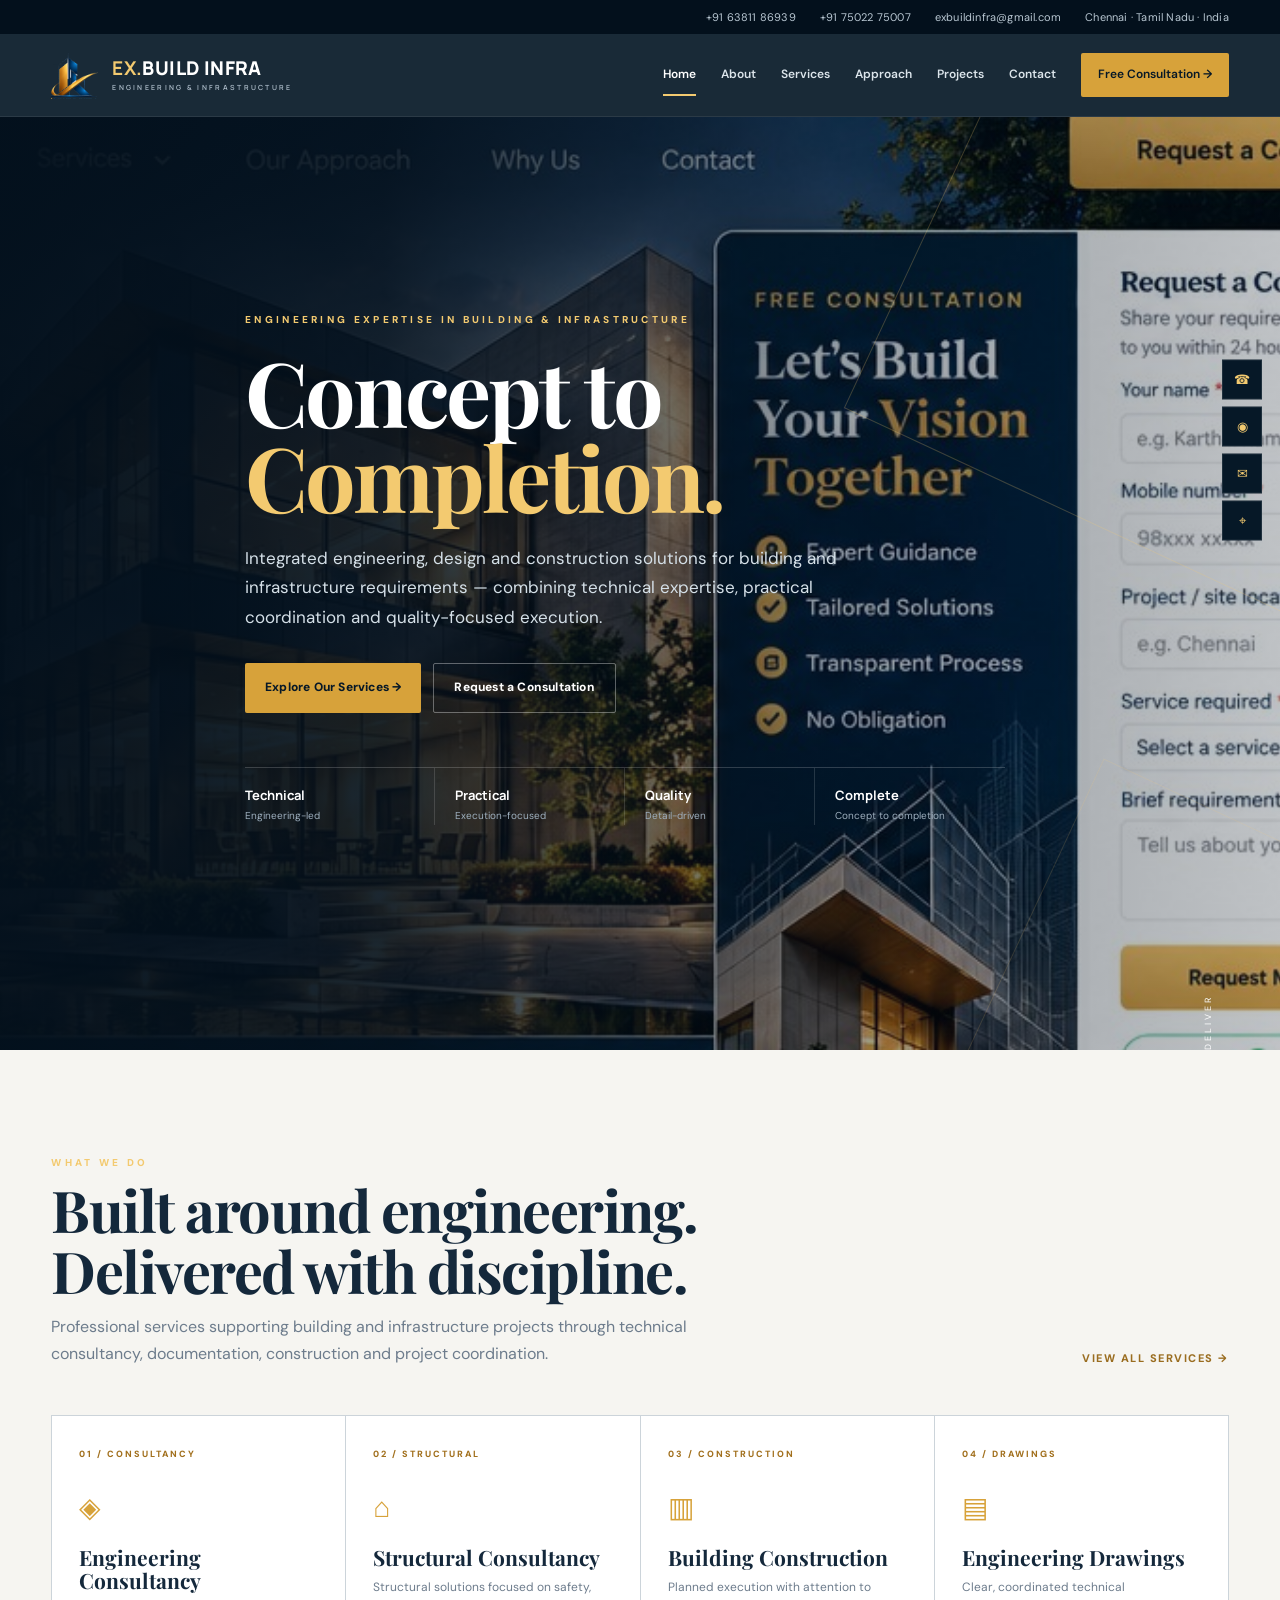
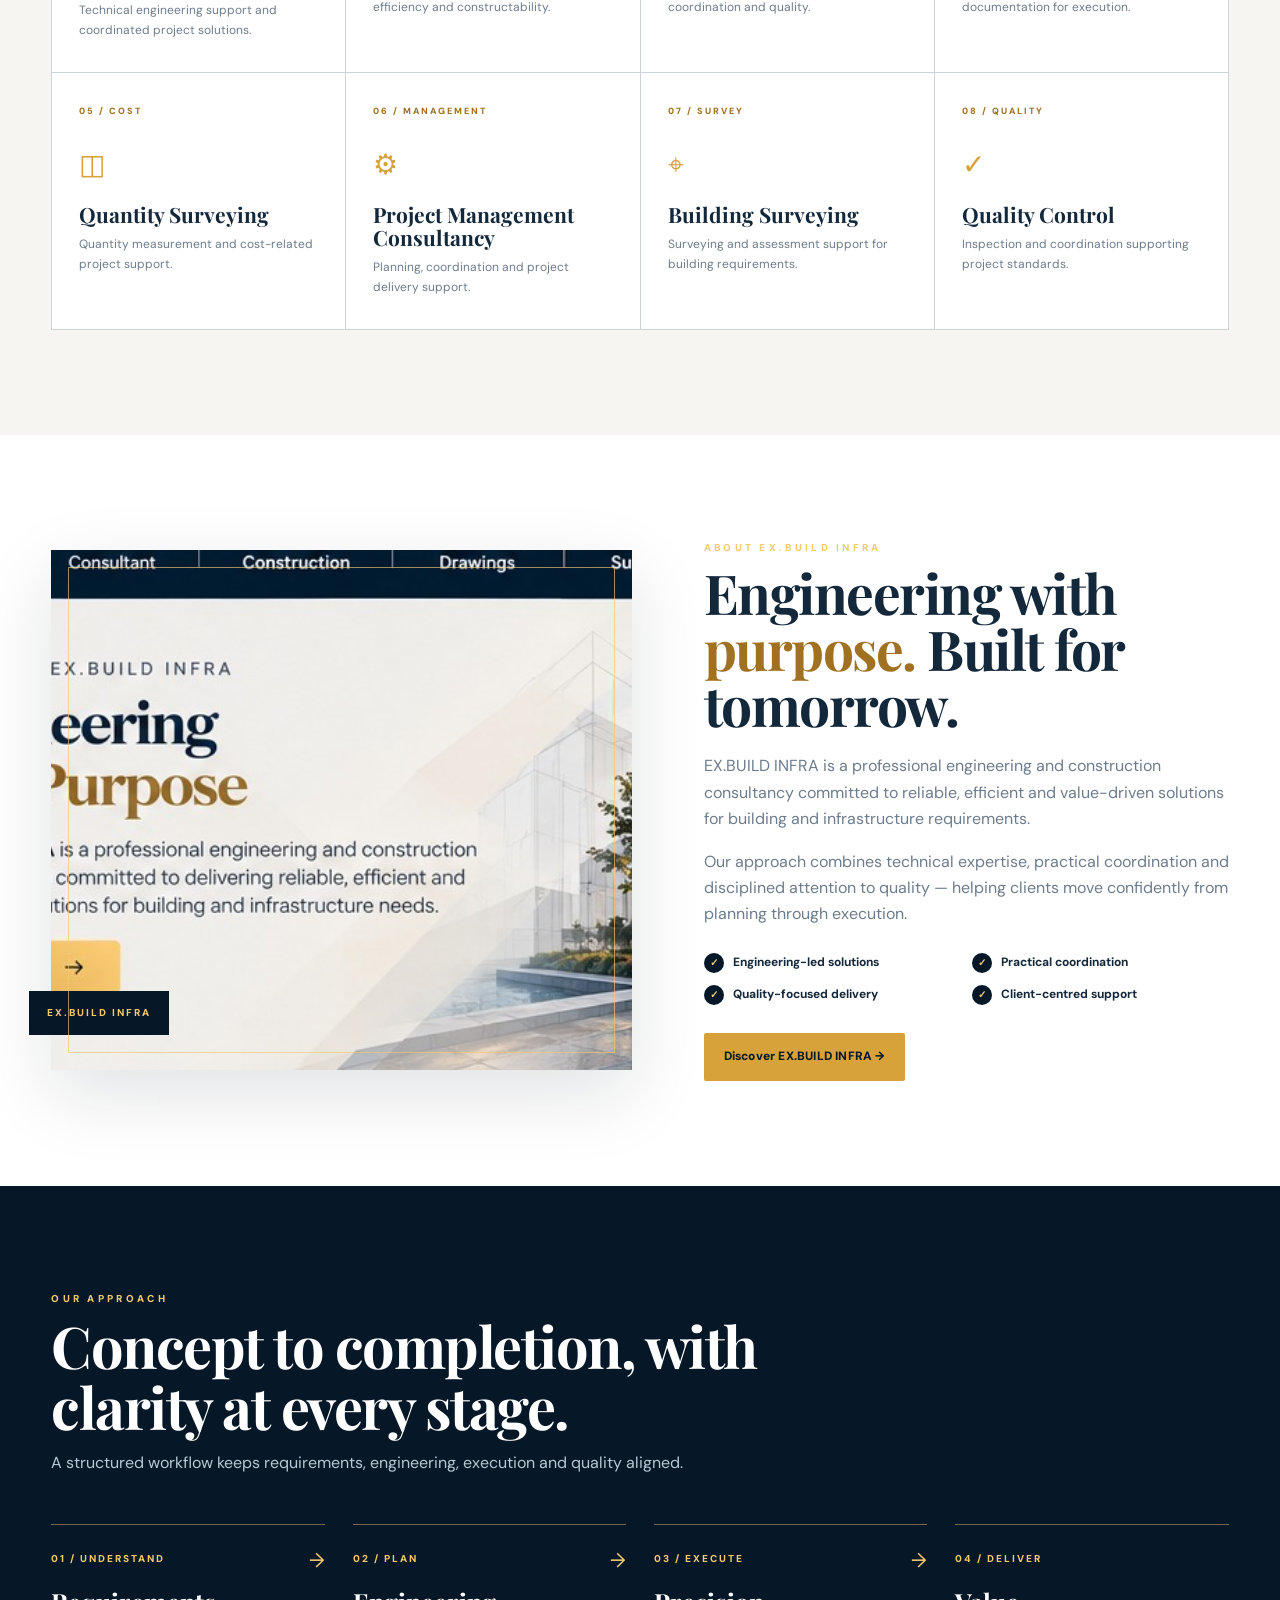
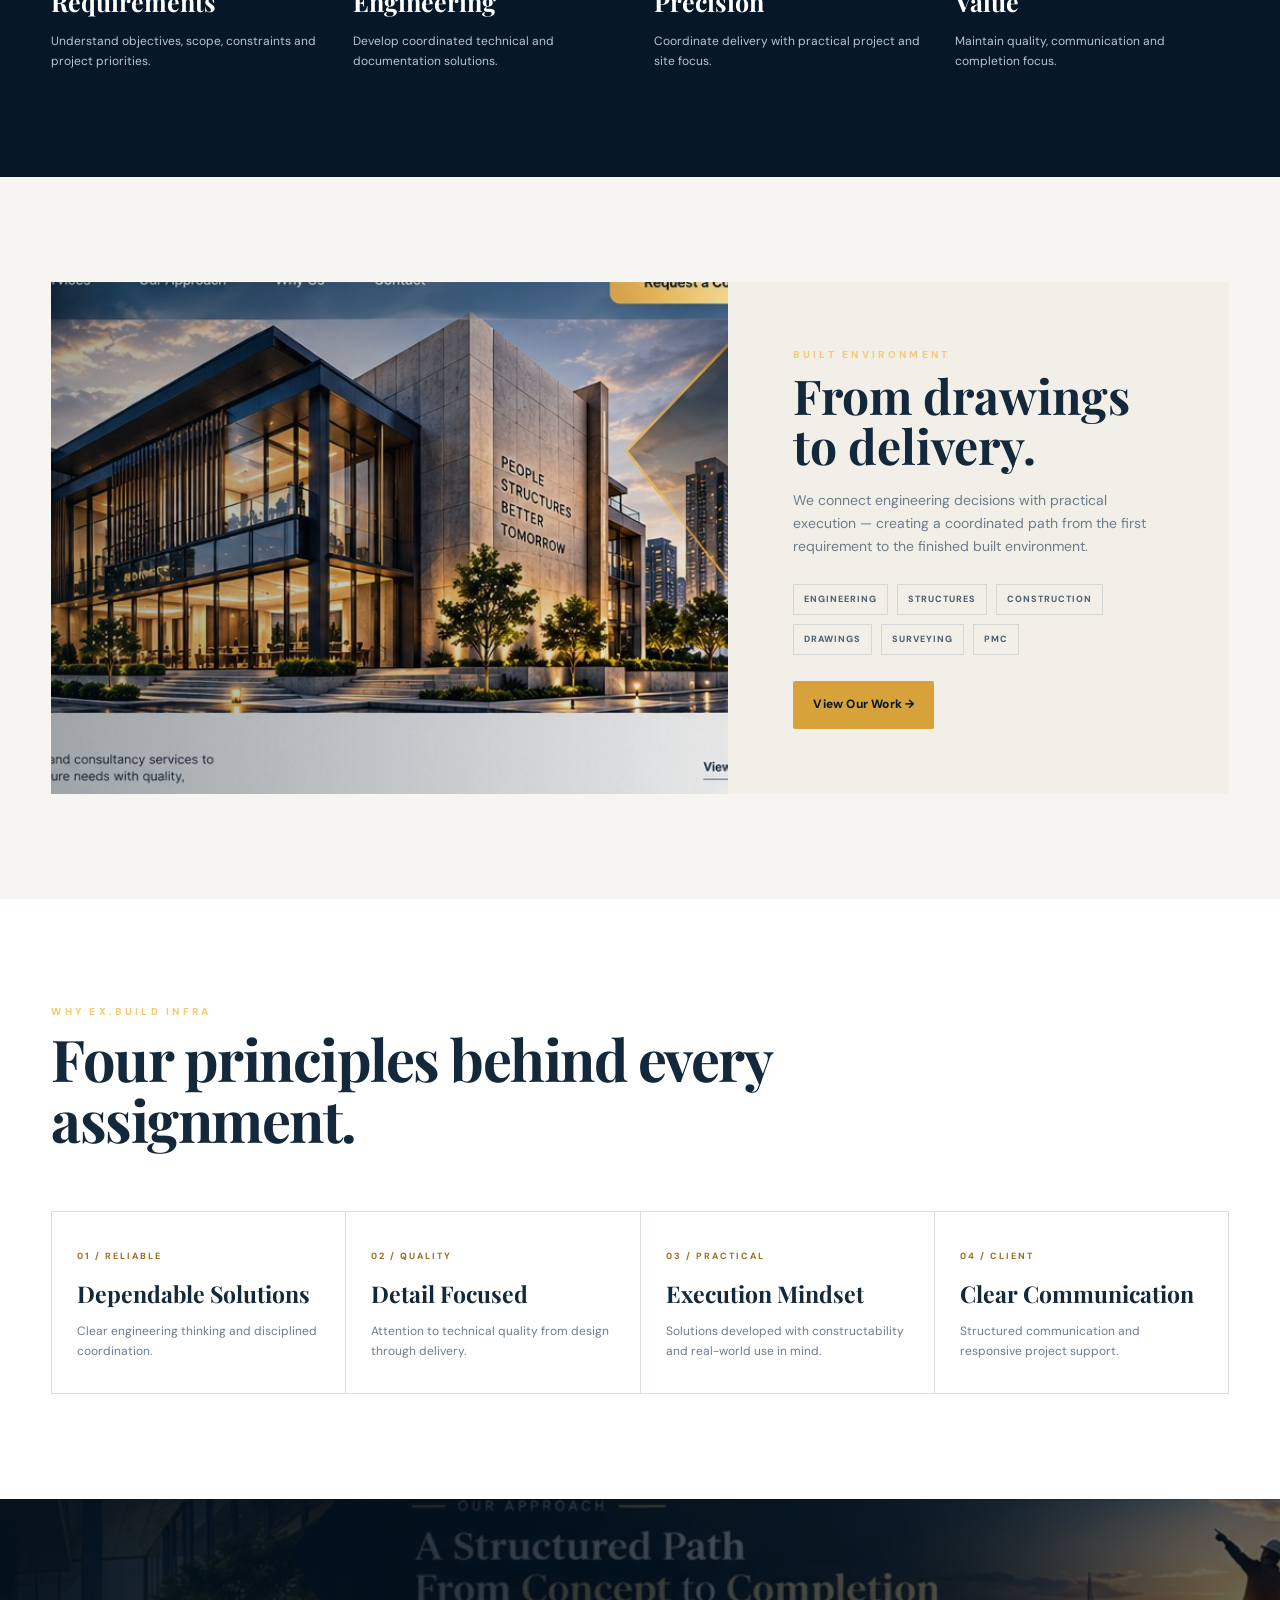
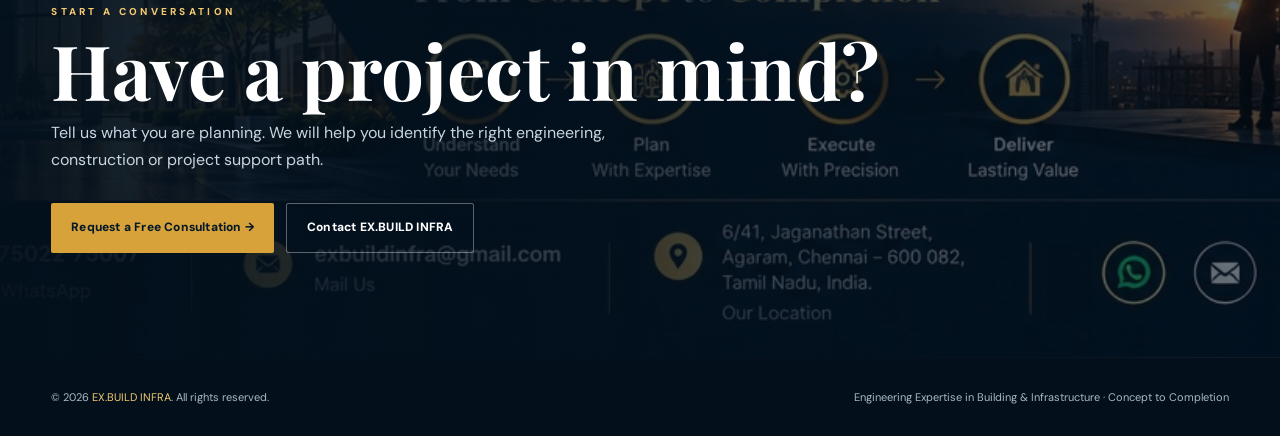
<file: index.html>
<!doctype html><html lang="en"><head><meta charset="utf-8"><meta name="viewport" content="width=device-width,initial-scale=1"><meta name="description" content="EX.BUILD INFRA — Engineering expertise in building & infrastructure. Concept to completion."><title>EX.BUILD INFRA | Concept to Completion</title><link rel="icon" href="assets/exbuild-logo-icon.png"><link rel="stylesheet" href="styles.css"></head><body>
<div class="topline"><div class="container inner"><a href="tel:+916381186939">+91 63811 86939</a><a href="tel:+917502275007">+91 75022 75007</a><a href="mailto:exbuildinfra@gmail.com">exbuildinfra@gmail.com</a><span>Chennai · Tamil Nadu · India</span></div></div>
<header><div class="container nav"><a class="brand" href="index.html"><img src="assets/exbuild-logo-icon.png" alt="EX.BUILD INFRA"><div class="brand-title"><b>EX.</b>BUILD INFRA<span class="brand-sub">ENGINEERING & INFRASTRUCTURE</span></div></a><button class="menu-btn" aria-label="Menu">☰</button><nav><a class="active" href="index.html">Home</a><a href="about.html">About</a><a href="services.html">Services</a><a href="approach.html">Approach</a><a href="gallery.html">Projects</a><a href="contact.html">Contact</a><a class="nav-cta" href="#estimate" onclick="openEstimate(event)">Free Consultation →</a></nav></div></header>
<main>
<section class="hero"><div class="container hero-content"><div class="eyebrow">Engineering Expertise in Building & Infrastructure</div><h1>Concept to <span>Completion.</span></h1><p>Integrated engineering, design and construction solutions for building and infrastructure requirements — combining technical expertise, practical coordination and quality-focused execution.</p><div class="actions"><a class="btn gold" href="services.html">Explore Our Services →</a><a class="btn line" href="#estimate" onclick="openEstimate(event)">Request a Consultation</a></div><div class="hero-metrics"><div class="metric"><b>Technical</b><span>Engineering-led</span></div><div class="metric"><b>Practical</b><span>Execution-focused</span></div><div class="metric"><b>Quality</b><span>Detail-driven</span></div><div class="metric"><b>Complete</b><span>Concept to completion</span></div></div></div><div class="hero-note">PLAN · DESIGN · BUILD · DELIVER</div></section>
<section class="paper"><div class="container"><div class="section-head"><div><div class="kicker">What We Do</div><h2>Built around engineering. Delivered with discipline.</h2><p>Professional services supporting building and infrastructure projects through technical consultancy, documentation, construction and project coordination.</p></div><a class="text-link" href="services.html">VIEW ALL SERVICES →</a></div><div class="service-grid">
<div class="service"><div class="service-no">01 / CONSULTANCY</div><div class="service-icon">◈</div><h3>Engineering Consultancy</h3><p>Technical engineering support and coordinated project solutions.</p></div><div class="service"><div class="service-no">02 / STRUCTURAL</div><div class="service-icon">⌂</div><h3>Structural Consultancy</h3><p>Structural solutions focused on safety, efficiency and constructability.</p></div><div class="service"><div class="service-no">03 / CONSTRUCTION</div><div class="service-icon">▥</div><h3>Building Construction</h3><p>Planned execution with attention to coordination and quality.</p></div><div class="service"><div class="service-no">04 / DRAWINGS</div><div class="service-icon">▤</div><h3>Engineering Drawings</h3><p>Clear, coordinated technical documentation for execution.</p></div><div class="service"><div class="service-no">05 / COST</div><div class="service-icon">◫</div><h3>Quantity Surveying</h3><p>Quantity measurement and cost-related project support.</p></div><div class="service"><div class="service-no">06 / MANAGEMENT</div><div class="service-icon">⚙</div><h3>Project Management Consultancy</h3><p>Planning, coordination and project delivery support.</p></div><div class="service"><div class="service-no">07 / SURVEY</div><div class="service-icon">⌖</div><h3>Building Surveying</h3><p>Surveying and assessment support for building requirements.</p></div><div class="service"><div class="service-no">08 / QUALITY</div><div class="service-icon">✓</div><h3>Quality Control</h3><p>Inspection and coordination supporting project standards.</p></div></div></div></section>
<section><div class="container about-grid"><div class="about-visual"></div><div class="about-copy"><div class="kicker">About EX.BUILD INFRA</div><h2>Engineering with <span>purpose.</span> Built for tomorrow.</h2><p>EX.BUILD INFRA is a professional engineering and construction consultancy committed to reliable, efficient and value-driven solutions for building and infrastructure requirements.</p><p>Our approach combines technical expertise, practical coordination and disciplined attention to quality — helping clients move confidently from planning through execution.</p><ul class="ticks"><li>Engineering-led solutions</li><li>Practical coordination</li><li>Quality-focused delivery</li><li>Client-centred support</li></ul><a class="btn gold" href="about.html">Discover EX.BUILD INFRA →</a></div></div></section>
<section class="dark"><div class="container"><div class="section-head"><div><div class="kicker">Our Approach</div><h2>Concept to completion, with clarity at every stage.</h2><p>A structured workflow keeps requirements, engineering, execution and quality aligned.</p></div></div><div class="process"><div class="process-card"><span class="num">01 / UNDERSTAND</span><span class="arrow">→</span><h3>Requirements</h3><p>Understand objectives, scope, constraints and project priorities.</p></div><div class="process-card"><span class="num">02 / PLAN</span><span class="arrow">→</span><h3>Engineering</h3><p>Develop coordinated technical and documentation solutions.</p></div><div class="process-card"><span class="num">03 / EXECUTE</span><span class="arrow">→</span><h3>Precision</h3><p>Coordinate delivery with practical project and site focus.</p></div><div class="process-card"><span class="num">04 / DELIVER</span><h3>Value</h3><p>Maintain quality, communication and completion focus.</p></div></div></div></section>
<section class="paper"><div class="container showcase"><div class="showcase-img"></div><div class="showcase-copy"><div class="kicker">Built Environment</div><h2>From drawings to delivery.</h2><p>We connect engineering decisions with practical execution — creating a coordinated path from the first requirement to the finished built environment.</p><div class="tag-row"><span class="tag">Engineering</span><span class="tag">Structures</span><span class="tag">Construction</span><span class="tag">Drawings</span><span class="tag">Surveying</span><span class="tag">PMC</span></div><a class="btn gold" href="gallery.html">View Our Work →</a></div></div></section>
<section><div class="container"><div class="section-head"><div><div class="kicker">Why EX.BUILD INFRA</div><h2>Four principles behind every assignment.</h2></div></div><div class="values"><div class="value"><b>01 / RELIABLE</b><h3>Dependable Solutions</h3><p>Clear engineering thinking and disciplined coordination.</p></div><div class="value"><b>02 / QUALITY</b><h3>Detail Focused</h3><p>Attention to technical quality from design through delivery.</p></div><div class="value"><b>03 / PRACTICAL</b><h3>Execution Mindset</h3><p>Solutions developed with constructability and real-world use in mind.</p></div><div class="value"><b>04 / CLIENT</b><h3>Clear Communication</h3><p>Structured communication and responsive project support.</p></div></div></div></section>
<section class="contact-hero"><div class="container"><div class="kicker">Start a Conversation</div><h1>Have a project in mind?</h1><p style="max-width:620px;color:#c8d5de">Tell us what you are planning. We will help you identify the right engineering, construction or project support path.</p><div class="actions"><a class="btn gold" href="#estimate" onclick="openEstimate(event)">Request a Free Consultation →</a><a class="btn line" href="contact.html">Contact EX.BUILD INFRA</a></div></div></section>
</main><div class="floatbar"><a href="tel:+916381186939" title="Call">☎</a><a href="https://wa.me/916381186939" target="_blank" title="WhatsApp">◉</a><a href="mailto:exbuildinfra@gmail.com" title="Email">✉</a><a href="contact.html" title="Location">⌖</a></div>
<footer><div class="container footer"><div>© 2026 <span class="gold">EX.BUILD INFRA</span>. All rights reserved.</div><div>Engineering Expertise in Building & Infrastructure · Concept to Completion</div></div></footer>
<div id="estimateModal"><div class="modal"><div class="modal-left"><div class="mini">Free Consultation</div><h2>Let’s build your vision together.</h2><p>Share a few details and our team will contact you to understand the requirement and discuss the right way forward.</p><ul class="benefits"><li>Engineering-led guidance</li><li>Tailored project discussion</li><li>Clear and practical solutions</li><li>No-obligation enquiry</li></ul></div><div class="modal-right"><button class="close" onclick="closeEstimate()">×</button><h3>Request your free consultation</h3><div class="modal-sub">Takes under a minute. We’ll get back to you shortly.</div><form onsubmit="submitEstimate(event)"><div class="form-grid"><div class="field full"><label>Your name <span>*</span></label><input name="name" required placeholder="Your name"></div><div class="field"><label>Mobile number <span>*</span></label><input name="mobile" required inputmode="tel" placeholder="98xxx xxxxx"></div><div class="field"><label>Project / site location <span>*</span></label><input name="location" required placeholder="Area / City"></div><div class="field full"><label>Service required <span>*</span></label><select name="service" required><option value="">Select a service</option><option>Engineering Consultancy</option><option>Structural Consultancy</option><option>Building Construction</option><option>Engineering Drawings</option><option>Quantity Surveying</option><option>Project Management Consultancy</option><option>Building Surveying</option><option>Quality Control</option></select></div><div class="field full"><label>Brief requirement</label><textarea name="message" placeholder="Tell us briefly about your project"></textarea></div></div><div class="modal-actions"><button class="submit">Request My Consultation →</button><a class="wa" href="https://wa.me/916381186939?text=Hello%20EX.BUILD%20INFRA,%20I%20would%20like%20a%20consultation." target="_blank">WhatsApp Us</a></div><div class="form-note">No obligation · No spam · EX.BUILD INFRA</div></form></div></div></div><script src="site.js"></script></body></html>
</file>
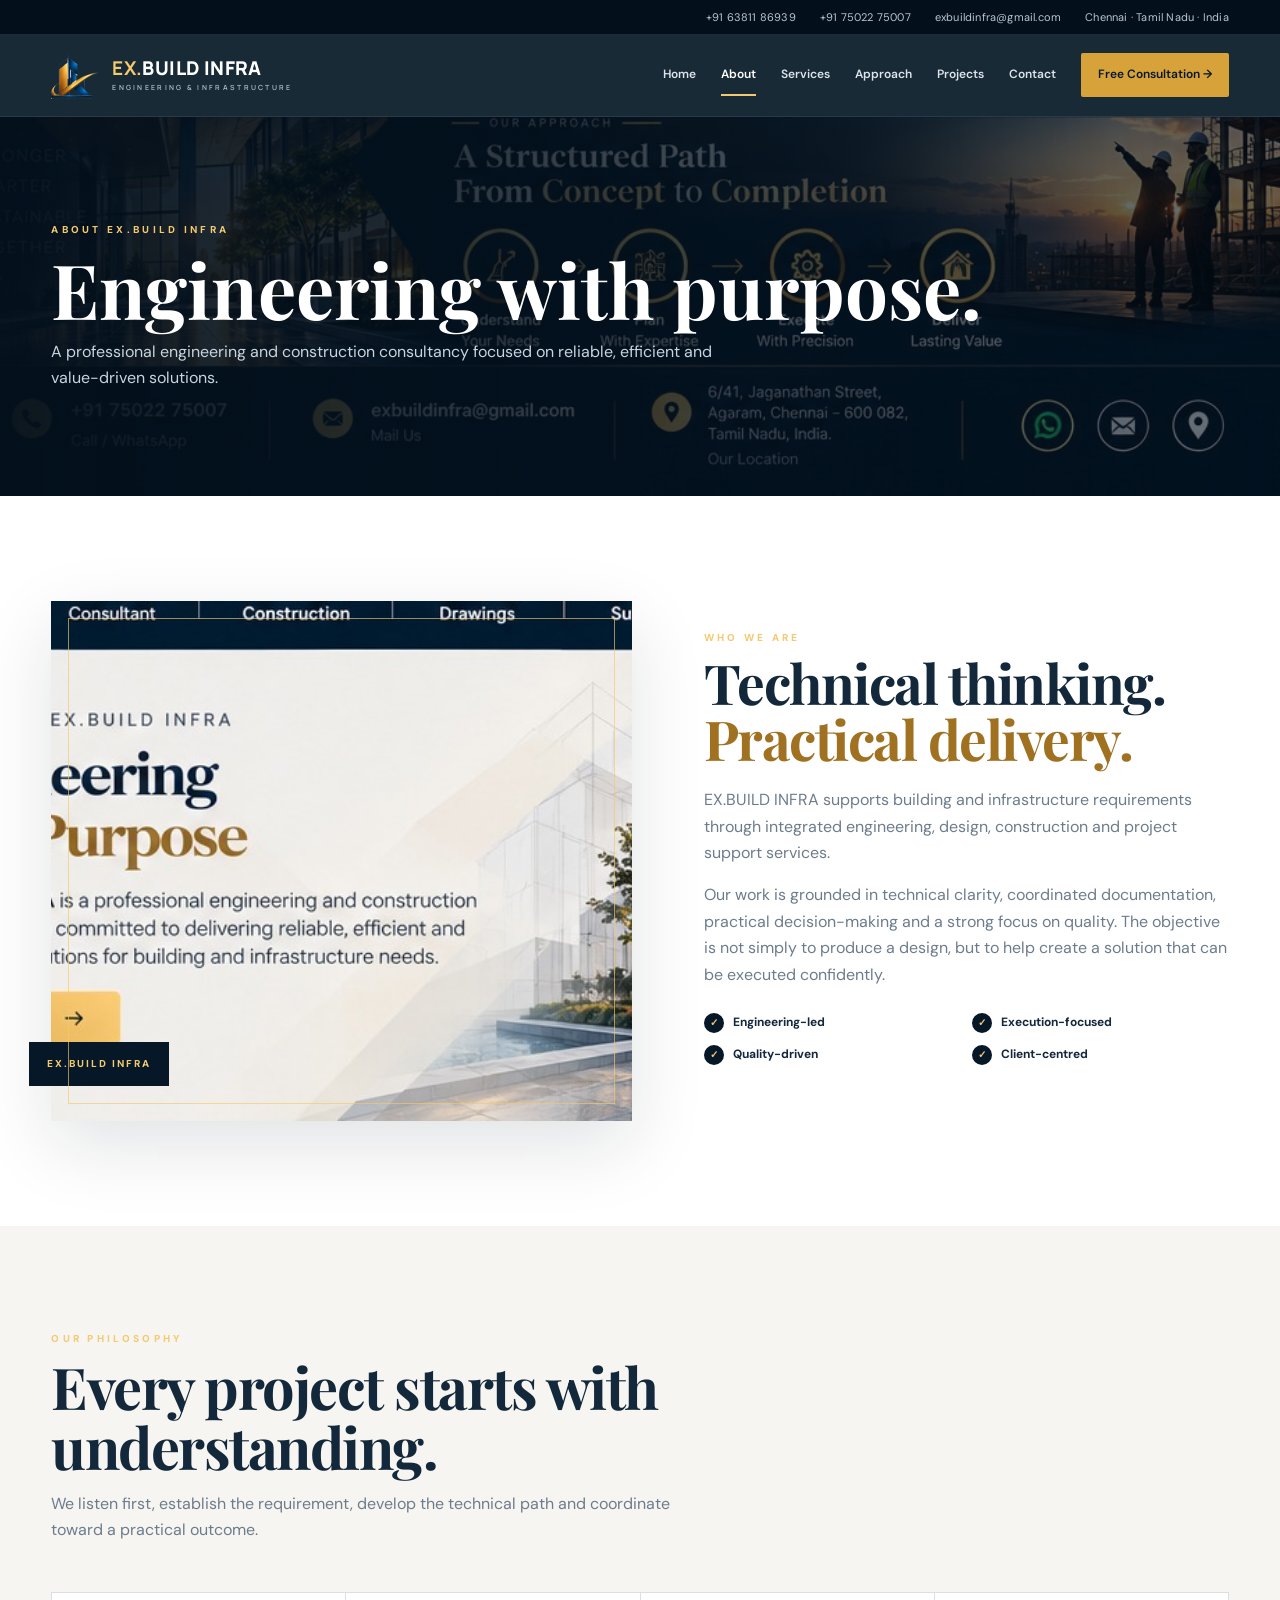
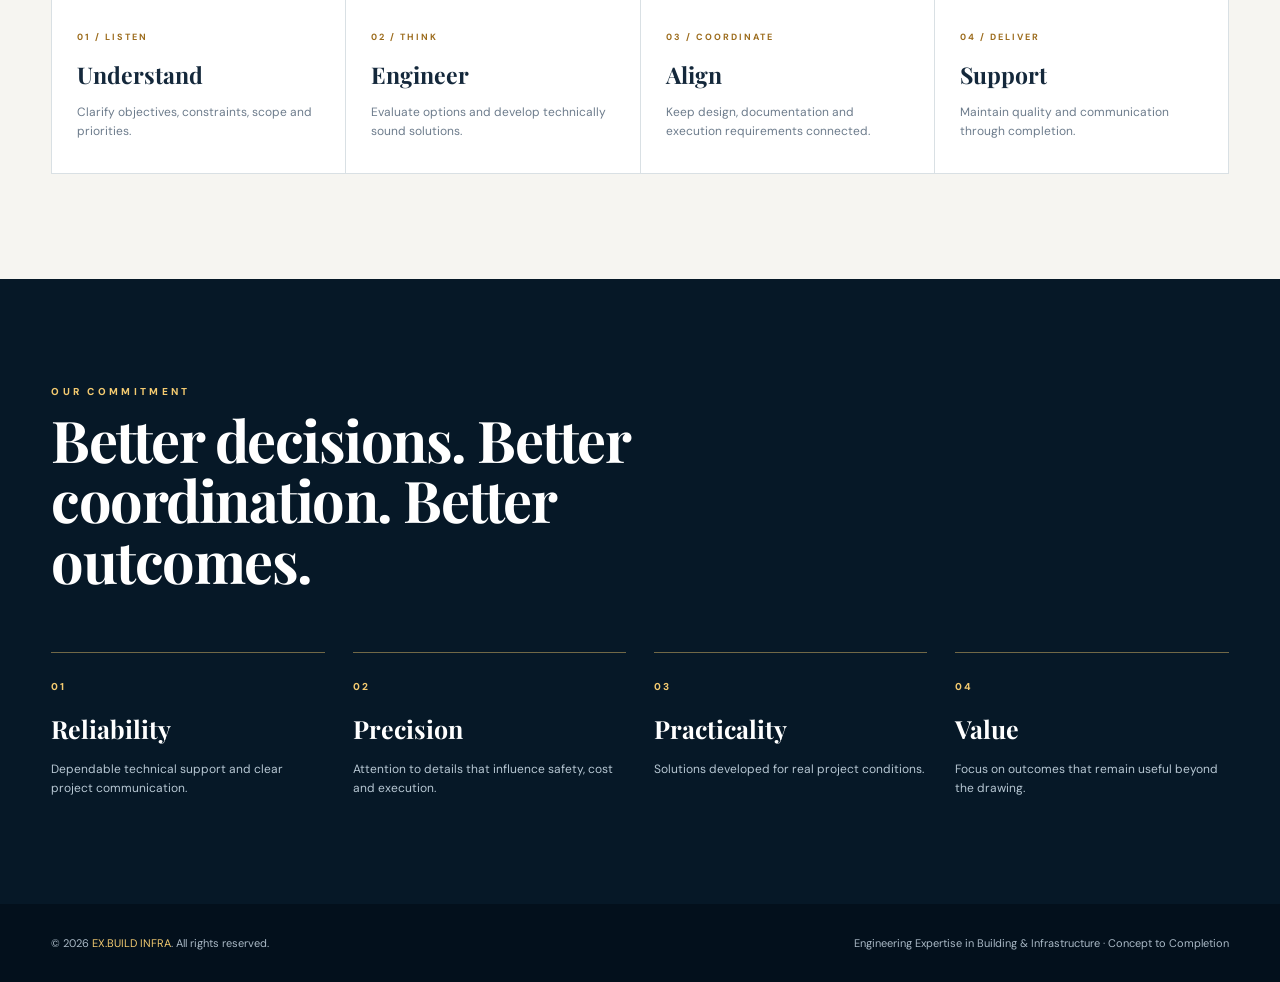
<file: about.html>
<!doctype html><html lang="en"><head><meta charset="utf-8"><meta name="viewport" content="width=device-width,initial-scale=1"><meta name="description" content="About EX.BUILD INFRA — engineering and construction consultancy."><title>About | EX.BUILD INFRA</title><link rel="icon" href="assets/exbuild-logo-icon.png"><link rel="stylesheet" href="styles.css"></head><body>
<div class="topline"><div class="container inner"><a href="tel:+916381186939">+91 63811 86939</a><a href="tel:+917502275007">+91 75022 75007</a><a href="mailto:exbuildinfra@gmail.com">exbuildinfra@gmail.com</a><span>Chennai · Tamil Nadu · India</span></div></div><header><div class="container nav"><a class="brand" href="index.html"><img src="assets/exbuild-logo-icon.png" alt="EX.BUILD INFRA"><div class="brand-title"><b>EX.</b>BUILD INFRA<span class="brand-sub">ENGINEERING & INFRASTRUCTURE</span></div></a><button class="menu-btn" aria-label="Menu">☰</button><nav><a href="index.html">Home</a><a class="active" href="about.html">About</a><a href="services.html">Services</a><a href="approach.html">Approach</a><a href="gallery.html">Projects</a><a href="contact.html">Contact</a><a class="nav-cta" href="contact.html#estimate">Free Consultation →</a></nav></div></header>
<section class="contact-hero"><div class="container"><div class="kicker">About EX.BUILD INFRA</div><h1>Engineering with purpose.</h1><p style="max-width:680px;color:#c8d5de">A professional engineering and construction consultancy focused on reliable, efficient and value-driven solutions.</p></div></section>
<section><div class="container about-grid"><div class="about-visual"></div><div class="about-copy"><div class="kicker">Who We Are</div><h2>Technical thinking. <span>Practical delivery.</span></h2><p>EX.BUILD INFRA supports building and infrastructure requirements through integrated engineering, design, construction and project support services.</p><p>Our work is grounded in technical clarity, coordinated documentation, practical decision-making and a strong focus on quality. The objective is not simply to produce a design, but to help create a solution that can be executed confidently.</p><ul class="ticks"><li>Engineering-led</li><li>Execution-focused</li><li>Quality-driven</li><li>Client-centred</li></ul></div></div></section>
<section class="paper"><div class="container"><div class="section-head"><div><div class="kicker">Our Philosophy</div><h2>Every project starts with understanding.</h2><p>We listen first, establish the requirement, develop the technical path and coordinate toward a practical outcome.</p></div></div><div class="values"><div class="value"><b>01 / LISTEN</b><h3>Understand</h3><p>Clarify objectives, constraints, scope and priorities.</p></div><div class="value"><b>02 / THINK</b><h3>Engineer</h3><p>Evaluate options and develop technically sound solutions.</p></div><div class="value"><b>03 / COORDINATE</b><h3>Align</h3><p>Keep design, documentation and execution requirements connected.</p></div><div class="value"><b>04 / DELIVER</b><h3>Support</h3><p>Maintain quality and communication through completion.</p></div></div></div></section>
<section class="dark"><div class="container"><div class="section-head"><div><div class="kicker">Our Commitment</div><h2>Better decisions. Better coordination. Better outcomes.</h2></div></div><div class="process"><div class="process-card"><span class="num">01</span><h3>Reliability</h3><p>Dependable technical support and clear project communication.</p></div><div class="process-card"><span class="num">02</span><h3>Precision</h3><p>Attention to details that influence safety, cost and execution.</p></div><div class="process-card"><span class="num">03</span><h3>Practicality</h3><p>Solutions developed for real project conditions.</p></div><div class="process-card"><span class="num">04</span><h3>Value</h3><p>Focus on outcomes that remain useful beyond the drawing.</p></div></div></div></section>
<footer><div class="container footer"><div>© 2026 <span class="gold">EX.BUILD INFRA</span>. All rights reserved.</div><div>Engineering Expertise in Building & Infrastructure · Concept to Completion</div></div></footer></body></html>
</file>
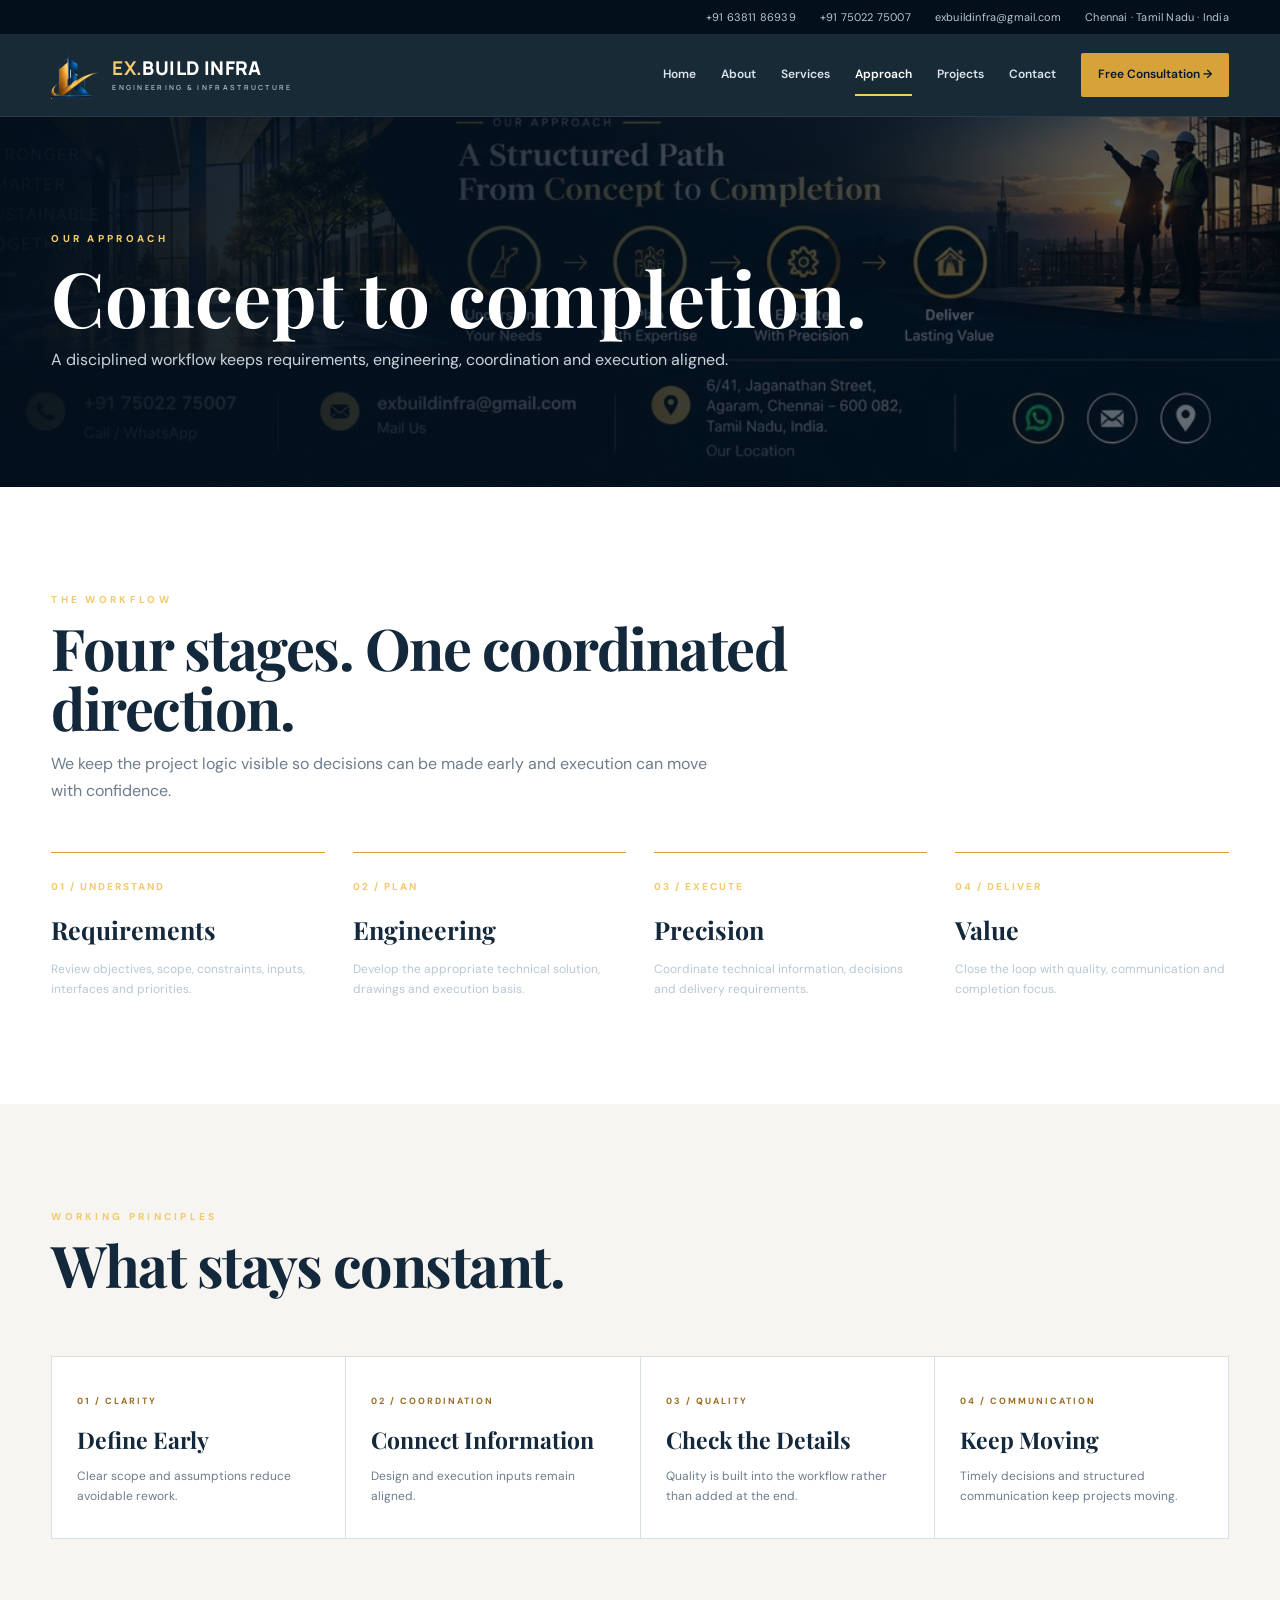
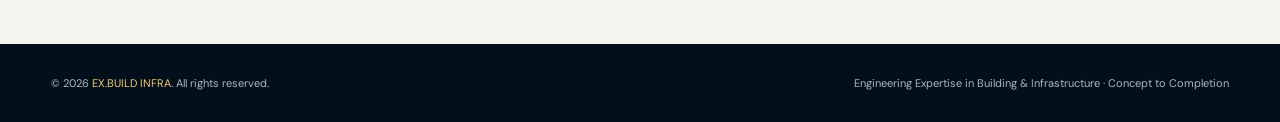
<file: approach.html>
<!doctype html><html lang="en"><head><meta charset="utf-8"><meta name="viewport" content="width=device-width,initial-scale=1"><meta name="description" content="EX.BUILD INFRA approach — concept to completion."><title>Approach | EX.BUILD INFRA</title><link rel="icon" href="assets/exbuild-logo-icon.png"><link rel="stylesheet" href="styles.css"></head><body>
<div class="topline"><div class="container inner"><a href="tel:+916381186939">+91 63811 86939</a><a href="tel:+917502275007">+91 75022 75007</a><a href="mailto:exbuildinfra@gmail.com">exbuildinfra@gmail.com</a><span>Chennai · Tamil Nadu · India</span></div></div><header><div class="container nav"><a class="brand" href="index.html"><img src="assets/exbuild-logo-icon.png" alt="EX.BUILD INFRA"><div class="brand-title"><b>EX.</b>BUILD INFRA<span class="brand-sub">ENGINEERING & INFRASTRUCTURE</span></div></a><button class="menu-btn" aria-label="Menu">☰</button><nav><a href="index.html">Home</a><a href="about.html">About</a><a href="services.html">Services</a><a class="active" href="approach.html">Approach</a><a href="gallery.html">Projects</a><a href="contact.html">Contact</a><a class="nav-cta" href="contact.html#estimate">Free Consultation →</a></nav></div></header>
<section class="contact-hero"><div class="container"><div class="kicker">Our Approach</div><h1>Concept to completion.</h1><p style="max-width:700px;color:#c8d5de">A disciplined workflow keeps requirements, engineering, coordination and execution aligned.</p></div></section>
<section><div class="container"><div class="section-head"><div><div class="kicker">The Workflow</div><h2>Four stages. One coordinated direction.</h2><p>We keep the project logic visible so decisions can be made early and execution can move with confidence.</p></div></div><div class="process"><div class="process-card" style="border-top-color:#d7a23a"><span class="num">01 / UNDERSTAND</span><h3>Requirements</h3><p>Review objectives, scope, constraints, inputs, interfaces and priorities.</p></div><div class="process-card" style="border-top-color:#d7a23a"><span class="num">02 / PLAN</span><h3>Engineering</h3><p>Develop the appropriate technical solution, drawings and execution basis.</p></div><div class="process-card" style="border-top-color:#d7a23a"><span class="num">03 / EXECUTE</span><h3>Precision</h3><p>Coordinate technical information, decisions and delivery requirements.</p></div><div class="process-card" style="border-top-color:#d7a23a"><span class="num">04 / DELIVER</span><h3>Value</h3><p>Close the loop with quality, communication and completion focus.</p></div></div></div></section>
<section class="paper"><div class="container"><div class="section-head"><div><div class="kicker">Working Principles</div><h2>What stays constant.</h2></div></div><div class="values"><div class="value"><b>01 / CLARITY</b><h3>Define Early</h3><p>Clear scope and assumptions reduce avoidable rework.</p></div><div class="value"><b>02 / COORDINATION</b><h3>Connect Information</h3><p>Design and execution inputs remain aligned.</p></div><div class="value"><b>03 / QUALITY</b><h3>Check the Details</h3><p>Quality is built into the workflow rather than added at the end.</p></div><div class="value"><b>04 / COMMUNICATION</b><h3>Keep Moving</h3><p>Timely decisions and structured communication keep projects moving.</p></div></div></div></section>
<footer><div class="container footer"><div>© 2026 <span class="gold">EX.BUILD INFRA</span>. All rights reserved.</div><div>Engineering Expertise in Building & Infrastructure · Concept to Completion</div></div></footer></body></html>
</file>
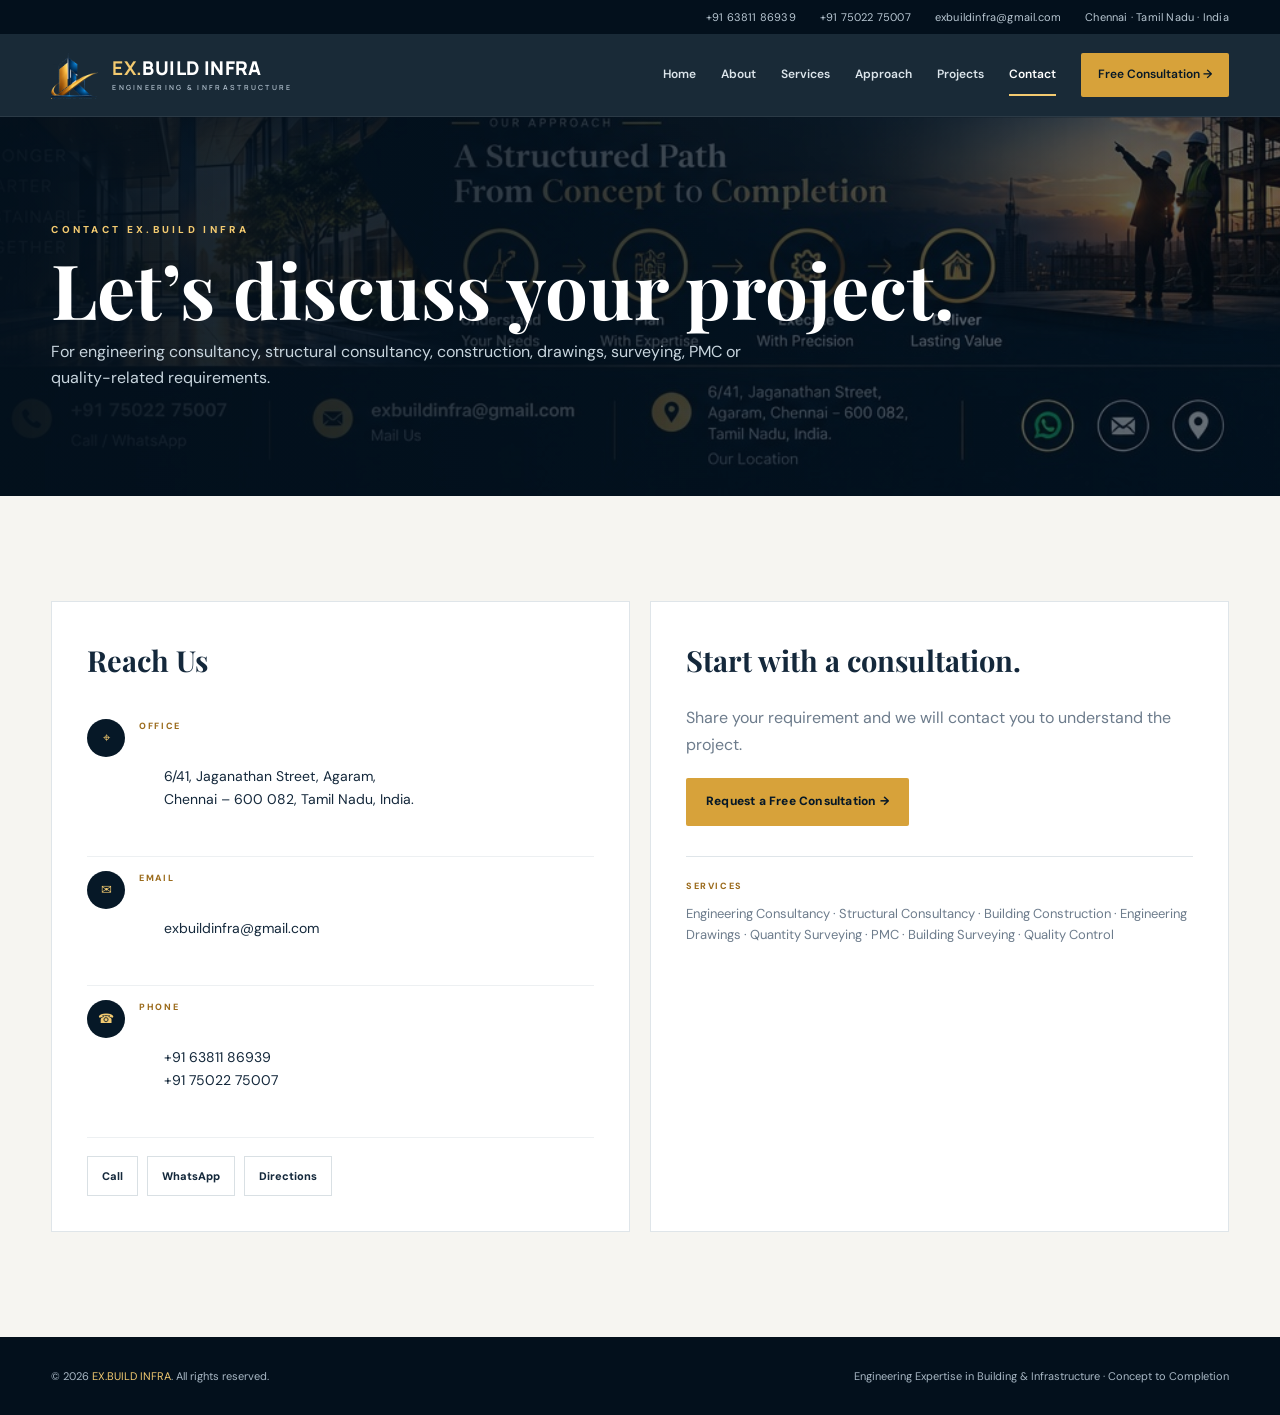
<file: contact.html>
<!doctype html><html lang="en"><head><meta charset="utf-8"><meta name="viewport" content="width=device-width,initial-scale=1"><meta name="description" content="Contact EX.BUILD INFRA."><title>Contact | EX.BUILD INFRA</title><link rel="icon" href="assets/exbuild-logo-icon.png"><link rel="stylesheet" href="styles.css"></head><body>
<div class="topline"><div class="container inner"><a href="tel:+916381186939">+91 63811 86939</a><a href="tel:+917502275007">+91 75022 75007</a><a href="mailto:exbuildinfra@gmail.com">exbuildinfra@gmail.com</a><span>Chennai · Tamil Nadu · India</span></div></div><header><div class="container nav"><a class="brand" href="index.html"><img src="assets/exbuild-logo-icon.png" alt="EX.BUILD INFRA"><div class="brand-title"><b>EX.</b>BUILD INFRA<span class="brand-sub">ENGINEERING & INFRASTRUCTURE</span></div></a><button class="menu-btn" aria-label="Menu">☰</button><nav><a href="index.html">Home</a><a href="about.html">About</a><a href="services.html">Services</a><a href="approach.html">Approach</a><a href="gallery.html">Projects</a><a class="active" href="contact.html">Contact</a><a class="nav-cta" href="#estimate" onclick="openEstimate(event)">Free Consultation →</a></nav></div></header>
<section class="contact-hero"><div class="container"><div class="kicker">Contact EX.BUILD INFRA</div><h1>Let’s discuss your project.</h1><p style="max-width:700px;color:#c8d5de">For engineering consultancy, structural consultancy, construction, drawings, surveying, PMC or quality-related requirements.</p></div></section>
<section class="paper"><div class="container"><div class="contact-grid"><div class="card"><h3>Reach Us</h3><div class="contact-item"><div class="icon">⌖</div><div><span class="label">Office</span><div class="value">6/41, Jaganathan Street, Agaram,<br>Chennai – 600 082, Tamil Nadu, India.</div></div></div><div class="contact-item"><div class="icon">✉</div><div><span class="label">Email</span><div class="value"><a href="mailto:exbuildinfra@gmail.com">exbuildinfra@gmail.com</a></div></div></div><div class="contact-item"><div class="icon">☎</div><div><span class="label">Phone</span><div class="value"><a href="tel:+916381186939">+91 63811 86939</a><br><a href="tel:+917502275007">+91 75022 75007</a></div></div></div><div class="quick"><a href="tel:+916381186939">Call</a><a href="https://wa.me/916381186939" target="_blank">WhatsApp</a><a href="https://www.google.com/maps/search/?api=1&query=6%2F41%20Jaganathan%20Street%2C%20Agaram%2C%20Chennai%20600082" target="_blank">Directions</a></div></div><div class="card" id="estimate"><h3>Start with a consultation.</h3><p style="color:var(--muted);margin-bottom:20px">Share your requirement and we will contact you to understand the project.</p><a class="btn gold" href="#estimate" onclick="openEstimate(event)">Request a Free Consultation →</a><div style="margin-top:30px;padding-top:22px;border-top:1px solid var(--line)"><span class="label">Services</span><p style="margin-top:9px;color:var(--muted);font-size:13px">Engineering Consultancy · Structural Consultancy · Building Construction · Engineering Drawings · Quantity Surveying · PMC · Building Surveying · Quality Control</p></div></div></div></div></section>
<footer><div class="container footer"><div>© 2026 <span class="gold">EX.BUILD INFRA</span>. All rights reserved.</div><div>Engineering Expertise in Building & Infrastructure · Concept to Completion</div></div></footer>
<div id="estimateModal"><div class="modal"><div class="modal-left"><div class="mini">Free Consultation</div><h2>Let’s build your vision together.</h2><p>Share a few details and our team will contact you to understand the requirement and discuss the right way forward.</p><ul class="benefits"><li>Engineering-led guidance</li><li>Tailored project discussion</li><li>Clear and practical solutions</li><li>No-obligation enquiry</li></ul></div><div class="modal-right"><button class="close" onclick="closeEstimate()">×</button><h3>Request your free consultation</h3><div class="modal-sub">Takes under a minute. We’ll get back to you shortly.</div><form onsubmit="submitEstimate(event)"><div class="form-grid"><div class="field full"><label>Your name <span>*</span></label><input name="name" required placeholder="Your name"></div><div class="field"><label>Mobile number <span>*</span></label><input name="mobile" required inputmode="tel" placeholder="98xxx xxxxx"></div><div class="field"><label>Project / site location <span>*</span></label><input name="location" required placeholder="Area / City"></div><div class="field full"><label>Service required <span>*</span></label><select name="service" required><option value="">Select a service</option><option>Engineering Consultancy</option><option>Structural Consultancy</option><option>Building Construction</option><option>Engineering Drawings</option><option>Quantity Surveying</option><option>Project Management Consultancy</option><option>Building Surveying</option><option>Quality Control</option></select></div><div class="field full"><label>Brief requirement</label><textarea name="message" placeholder="Tell us briefly about your project"></textarea></div></div><div class="modal-actions"><button class="submit">Request My Consultation →</button><a class="wa" href="https://wa.me/916381186939?text=Hello%20EX.BUILD%20INFRA,%20I%20would%20like%20a%20consultation." target="_blank">WhatsApp Us</a></div><div class="form-note">No obligation · No spam · EX.BUILD INFRA</div></form></div></div></div><script src="site.js"></script></body></html>
</file>
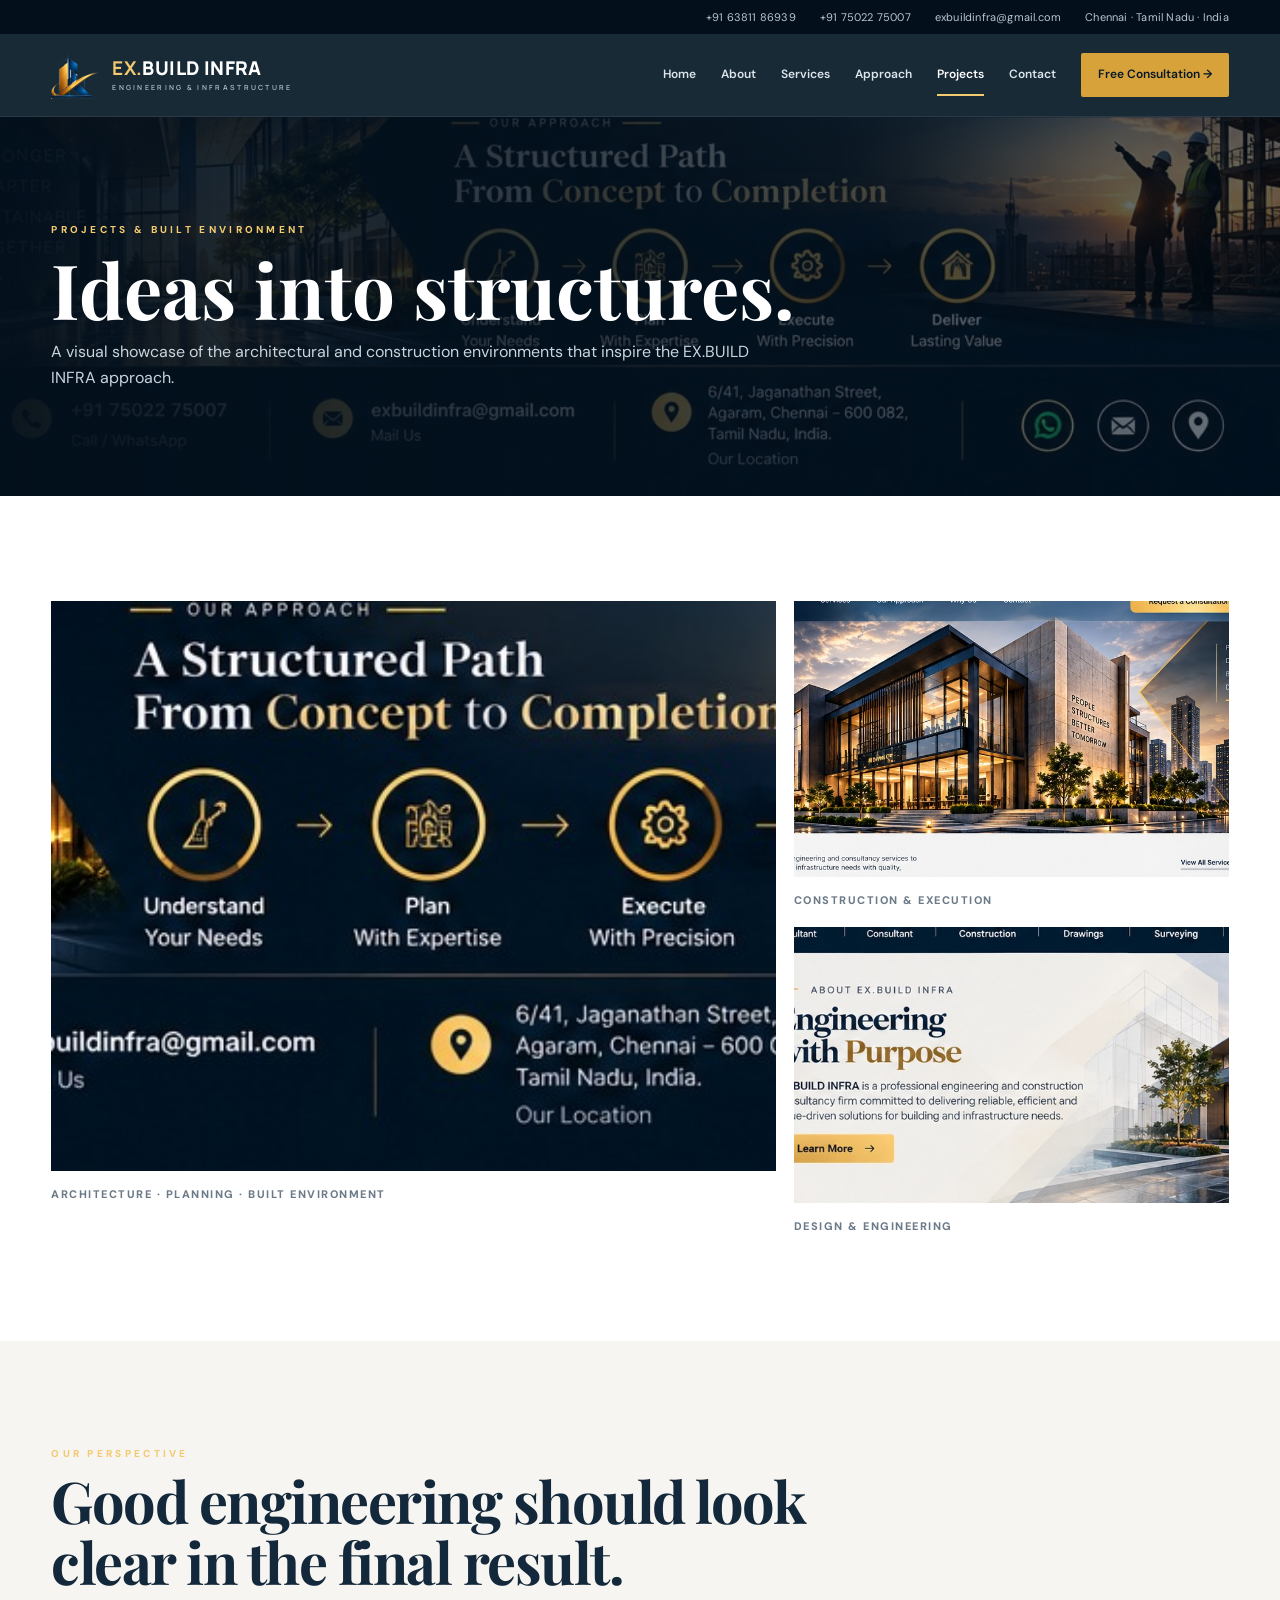
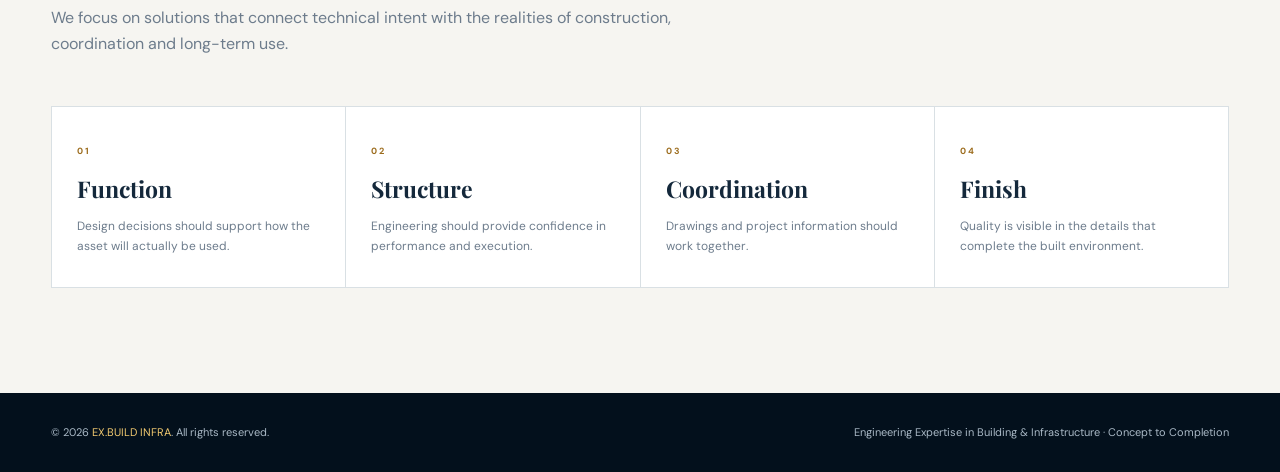
<file: gallery.html>
<!doctype html><html lang="en"><head><meta charset="utf-8"><meta name="viewport" content="width=device-width,initial-scale=1"><meta name="description" content="EX.BUILD INFRA project and built-environment gallery."><title>Projects | EX.BUILD INFRA</title><link rel="icon" href="assets/exbuild-logo-icon.png"><link rel="stylesheet" href="styles.css"></head><body>
<div class="topline"><div class="container inner"><a href="tel:+916381186939">+91 63811 86939</a><a href="tel:+917502275007">+91 75022 75007</a><a href="mailto:exbuildinfra@gmail.com">exbuildinfra@gmail.com</a><span>Chennai · Tamil Nadu · India</span></div></div><header><div class="container nav"><a class="brand" href="index.html"><img src="assets/exbuild-logo-icon.png" alt="EX.BUILD INFRA"><div class="brand-title"><b>EX.</b>BUILD INFRA<span class="brand-sub">ENGINEERING & INFRASTRUCTURE</span></div></a><button class="menu-btn" aria-label="Menu">☰</button><nav><a href="index.html">Home</a><a href="about.html">About</a><a href="services.html">Services</a><a href="approach.html">Approach</a><a class="active" href="gallery.html">Projects</a><a href="contact.html">Contact</a><a class="nav-cta" href="contact.html#estimate">Free Consultation →</a></nav></div></header>
<section class="contact-hero"><div class="container"><div class="kicker">Projects & Built Environment</div><h1>Ideas into structures.</h1><p style="max-width:700px;color:#c8d5de">A visual showcase of the architectural and construction environments that inspire the EX.BUILD INFRA approach.</p></div></section>
<section><div class="container"><div class="gallery-grid"><div><div class="gallery-large"></div><div class="gallery-label">Architecture · Planning · Built Environment</div></div><div class="gallery-side"><div><div class="gallery-small g1"></div><div class="gallery-label">Construction & Execution</div></div><div><div class="gallery-small g2"></div><div class="gallery-label">Design & Engineering</div></div></div></div></div></section>
<section class="paper"><div class="container"><div class="section-head"><div><div class="kicker">Our Perspective</div><h2>Good engineering should look clear in the final result.</h2><p>We focus on solutions that connect technical intent with the realities of construction, coordination and long-term use.</p></div></div><div class="values"><div class="value"><b>01</b><h3>Function</h3><p>Design decisions should support how the asset will actually be used.</p></div><div class="value"><b>02</b><h3>Structure</h3><p>Engineering should provide confidence in performance and execution.</p></div><div class="value"><b>03</b><h3>Coordination</h3><p>Drawings and project information should work together.</p></div><div class="value"><b>04</b><h3>Finish</h3><p>Quality is visible in the details that complete the built environment.</p></div></div></div></section>
<footer><div class="container footer"><div>© 2026 <span class="gold">EX.BUILD INFRA</span>. All rights reserved.</div><div>Engineering Expertise in Building & Infrastructure · Concept to Completion</div></div></footer></body></html>
</file>
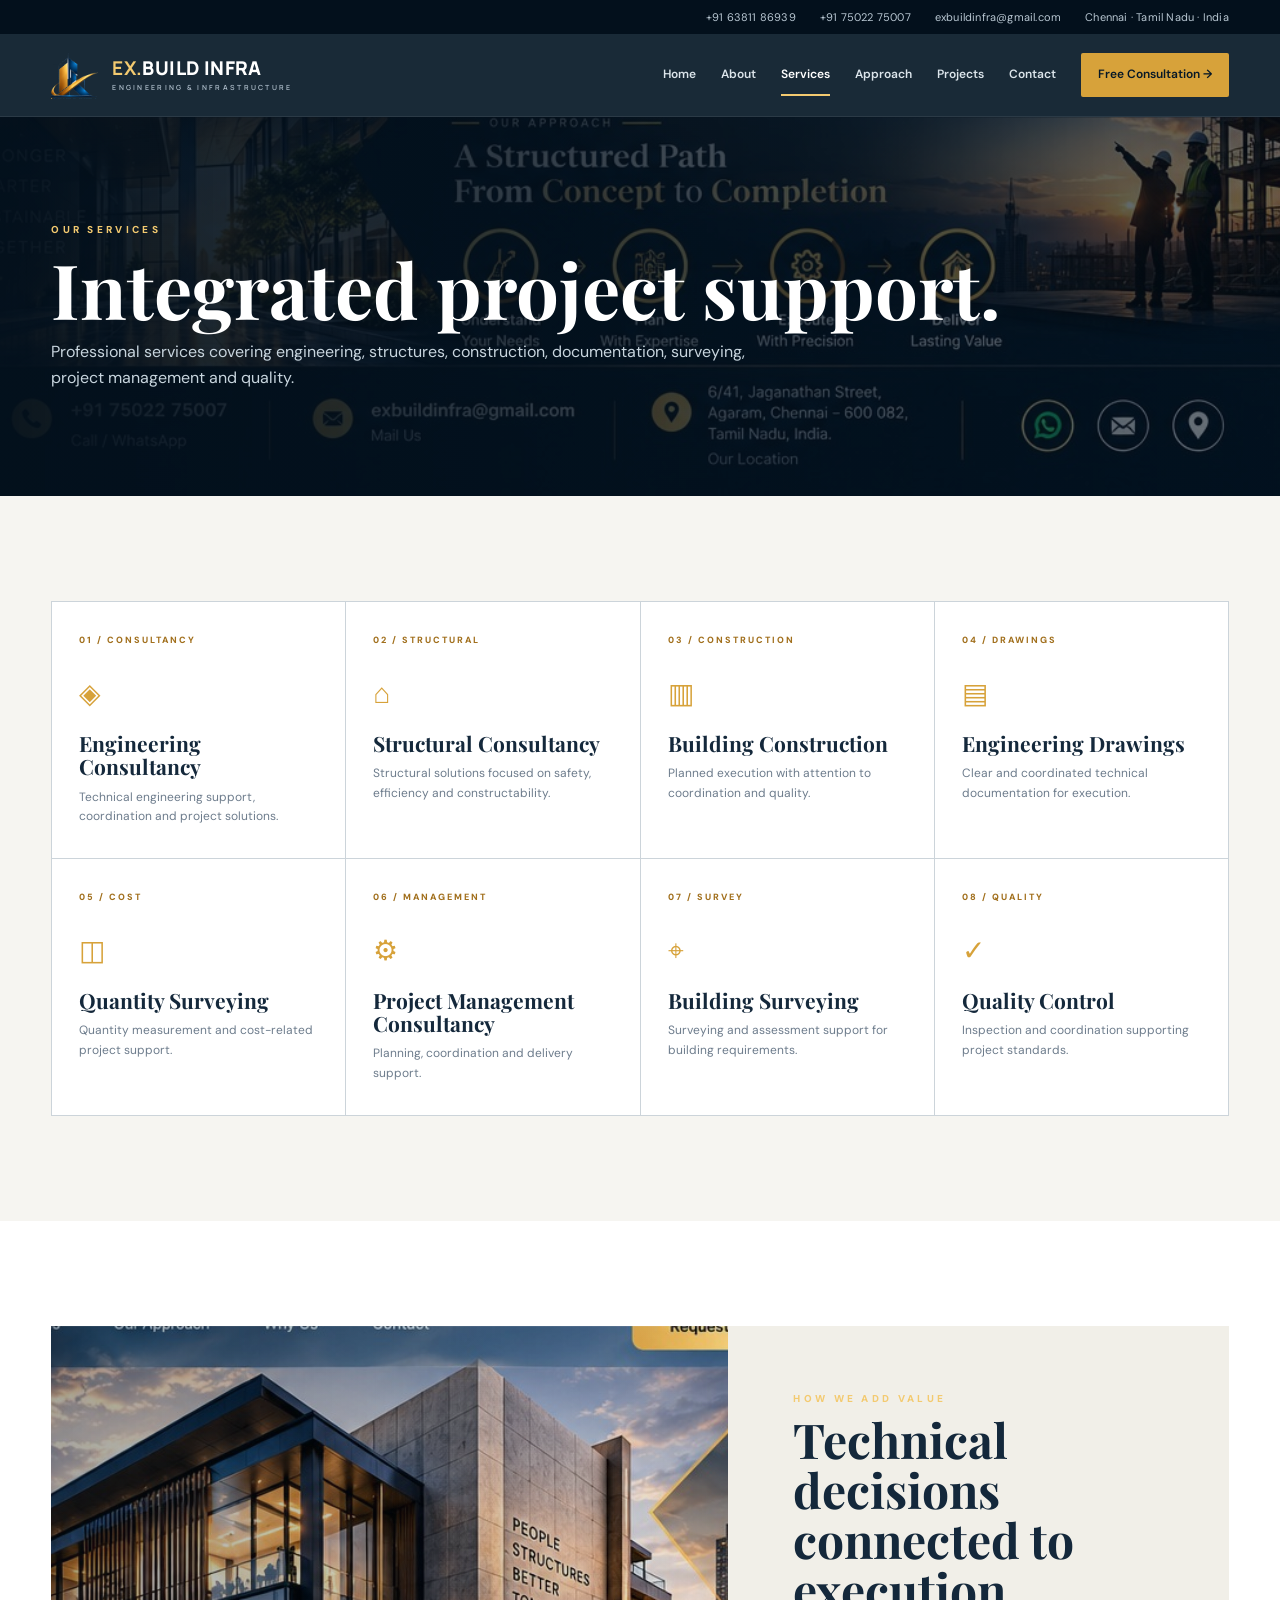
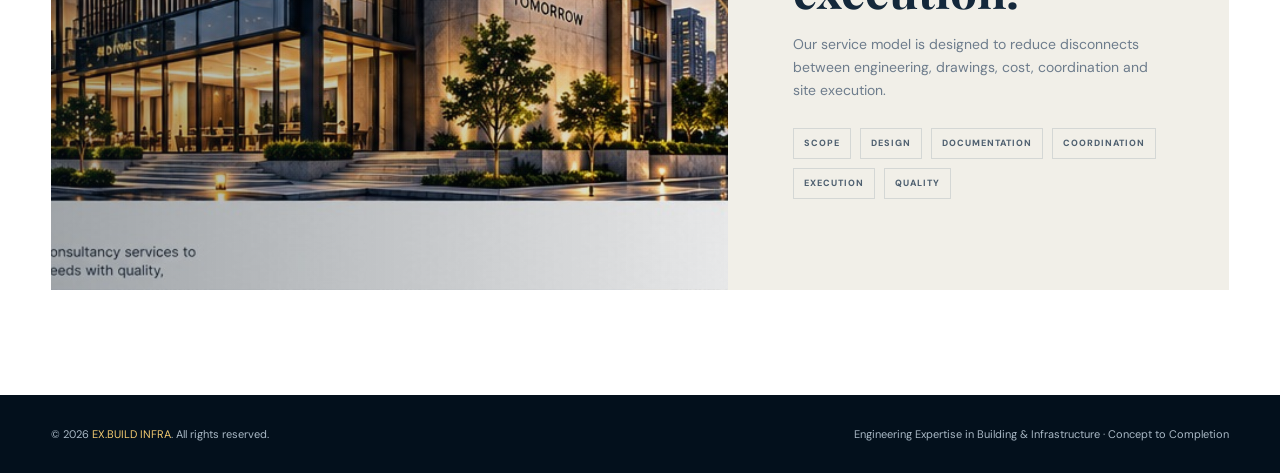
<file: services.html>
<!doctype html><html lang="en"><head><meta charset="utf-8"><meta name="viewport" content="width=device-width,initial-scale=1"><meta name="description" content="EX.BUILD INFRA services."><title>Services | EX.BUILD INFRA</title><link rel="icon" href="assets/exbuild-logo-icon.png"><link rel="stylesheet" href="styles.css"></head><body>
<div class="topline"><div class="container inner"><a href="tel:+916381186939">+91 63811 86939</a><a href="tel:+917502275007">+91 75022 75007</a><a href="mailto:exbuildinfra@gmail.com">exbuildinfra@gmail.com</a><span>Chennai · Tamil Nadu · India</span></div></div><header><div class="container nav"><a class="brand" href="index.html"><img src="assets/exbuild-logo-icon.png" alt="EX.BUILD INFRA"><div class="brand-title"><b>EX.</b>BUILD INFRA<span class="brand-sub">ENGINEERING & INFRASTRUCTURE</span></div></a><button class="menu-btn" aria-label="Menu">☰</button><nav><a href="index.html">Home</a><a href="about.html">About</a><a class="active" href="services.html">Services</a><a href="approach.html">Approach</a><a href="gallery.html">Projects</a><a href="contact.html">Contact</a><a class="nav-cta" href="contact.html#estimate">Free Consultation →</a></nav></div></header>
<section class="contact-hero"><div class="container"><div class="kicker">Our Services</div><h1>Integrated project support.</h1><p style="max-width:700px;color:#c8d5de">Professional services covering engineering, structures, construction, documentation, surveying, project management and quality.</p></div></section>
<section class="paper"><div class="container"><div class="service-grid"><div class="service"><div class="service-no">01 / CONSULTANCY</div><div class="service-icon">◈</div><h3>Engineering Consultancy</h3><p>Technical engineering support, coordination and project solutions.</p></div><div class="service"><div class="service-no">02 / STRUCTURAL</div><div class="service-icon">⌂</div><h3>Structural Consultancy</h3><p>Structural solutions focused on safety, efficiency and constructability.</p></div><div class="service"><div class="service-no">03 / CONSTRUCTION</div><div class="service-icon">▥</div><h3>Building Construction</h3><p>Planned execution with attention to coordination and quality.</p></div><div class="service"><div class="service-no">04 / DRAWINGS</div><div class="service-icon">▤</div><h3>Engineering Drawings</h3><p>Clear and coordinated technical documentation for execution.</p></div><div class="service"><div class="service-no">05 / COST</div><div class="service-icon">◫</div><h3>Quantity Surveying</h3><p>Quantity measurement and cost-related project support.</p></div><div class="service"><div class="service-no">06 / MANAGEMENT</div><div class="service-icon">⚙</div><h3>Project Management Consultancy</h3><p>Planning, coordination and delivery support.</p></div><div class="service"><div class="service-no">07 / SURVEY</div><div class="service-icon">⌖</div><h3>Building Surveying</h3><p>Surveying and assessment support for building requirements.</p></div><div class="service"><div class="service-no">08 / QUALITY</div><div class="service-icon">✓</div><h3>Quality Control</h3><p>Inspection and coordination supporting project standards.</p></div></div></div></section>
<section><div class="container showcase"><div class="showcase-img"></div><div class="showcase-copy"><div class="kicker">How We Add Value</div><h2>Technical decisions connected to execution.</h2><p>Our service model is designed to reduce disconnects between engineering, drawings, cost, coordination and site execution.</p><div class="tag-row"><span class="tag">Scope</span><span class="tag">Design</span><span class="tag">Documentation</span><span class="tag">Coordination</span><span class="tag">Execution</span><span class="tag">Quality</span></div></div></div></section>
<footer><div class="container footer"><div>© 2026 <span class="gold">EX.BUILD INFRA</span>. All rights reserved.</div><div>Engineering Expertise in Building & Infrastructure · Concept to Completion</div></div></footer></body></html>
</file>
<file: styles.css>
@import url('https://fonts.googleapis.com/css2?family=DM+Sans:wght@400;500;600;700&family=Manrope:wght@500;600;700;800&family=Playfair+Display:wght@500;600;700&display=swap');
:root{--navy:#061827;--navy2:#0b2942;--gold:#d7a23a;--gold2:#f3ca70;--ink:#14283b;--muted:#6d7c8c;--paper:#f6f5f1;--white:#fff;--line:#dfe5e9;--shadow:0 24px 70px rgba(5,22,37,.12)}
*{box-sizing:border-box;margin:0;padding:0}html{scroll-behavior:smooth}body{font-family:'DM Sans',sans-serif;color:var(--ink);line-height:1.65;background:#fff}a{color:inherit}img{max-width:100%;display:block}.container{width:min(1240px,92%);margin:auto}.topline{background:#03101c;color:#b9c7d2;font-size:11px;letter-spacing:.2px}.topline .inner{height:34px;display:flex;justify-content:flex-end;align-items:center;gap:24px}.topline a{text-decoration:none}.topline a:hover{color:var(--gold2)}
header{position:sticky;top:0;z-index:80;background:rgba(6,24,39,.92);backdrop-filter:blur(18px);border-bottom:1px solid rgba(255,255,255,.08)}.nav{height:82px;display:flex;align-items:center;justify-content:space-between}.brand{display:flex;align-items:center;gap:12px;text-decoration:none;color:#fff}.brand img{width:49px;height:54px;object-fit:contain}.brand-title{font-family:Manrope,sans-serif;font-size:19px;font-weight:800;letter-spacing:.4px;line-height:1.05}.brand-title b{color:var(--gold2)}.brand-sub{display:block;color:#aebdca;font-size:7px;letter-spacing:2.3px;font-weight:600;margin-top:5px}nav{display:flex;align-items:center;gap:25px;color:#dce5eb;font-size:12px;font-weight:600}nav a{text-decoration:none;position:relative;padding:31px 0}nav a:after{content:'';position:absolute;left:0;right:100%;bottom:20px;height:2px;background:var(--gold2);transition:.25s}nav a:hover,nav a.active{color:#fff}nav a:hover:after,nav a.active:after{right:0}.nav-cta{background:var(--gold);color:var(--navy)!important;padding:12px 17px!important;border-radius:2px}nav a.nav-cta:after{display:none}.menu-btn{display:none;background:none;border:0;color:#fff;font-size:27px}
.hero{min-height:calc(100vh - 116px);position:relative;display:flex;align-items:center;overflow:hidden;color:#fff;background:linear-gradient(90deg,rgba(3,16,28,.98) 0%,rgba(3,16,28,.90) 30%,rgba(3,16,28,.40) 65%,rgba(3,16,28,.25) 100%),url('assets/hero-architecture.jpg') center/cover}.hero:before{content:'';position:absolute;width:48vw;height:48vw;border:1px solid rgba(243,202,112,.24);right:-22vw;top:-13vw;transform:rotate(25deg)}.hero:after{content:'';position:absolute;width:40vw;height:40vw;border:1px solid rgba(243,202,112,.15);right:-16vw;bottom:-24vw;transform:rotate(25deg)}.hero-content{position:relative;z-index:2;padding:90px 0 120px;max-width:790px}.eyebrow,.kicker{font-size:10px;letter-spacing:3.3px;text-transform:uppercase;color:var(--gold2);font-weight:800}.hero h1{font-family:'Playfair Display',serif;font-size:clamp(54px,7vw,96px);line-height:.95;letter-spacing:-3px;margin:19px 0 26px}.hero h1 span{color:var(--gold2);display:block}.hero p{font-size:17px;line-height:1.75;color:#d5e0e8;max-width:670px}.actions{display:flex;gap:12px;flex-wrap:wrap;margin-top:30px}.btn{display:inline-flex;align-items:center;justify-content:center;gap:10px;padding:14px 20px;text-decoration:none;font-size:12px;font-weight:800;letter-spacing:.2px;border-radius:2px;transition:.2s}.btn.gold{background:var(--gold);color:var(--navy)}.btn.gold:hover{background:var(--gold2);transform:translateY(-2px)}.btn.line{border:1px solid rgba(255,255,255,.35);color:#fff}.btn.line:hover{border-color:var(--gold2);color:var(--gold2)}.hero-metrics{display:grid;grid-template-columns:repeat(4,1fr);gap:0;margin-top:54px;max-width:760px;border-top:1px solid rgba(255,255,255,.18)}.metric{padding:17px 20px 0 0;border-right:1px solid rgba(255,255,255,.14)}.metric:not(:first-child){padding-left:20px}.metric:last-child{border-right:0}.metric b{display:block;font-family:Manrope,sans-serif;color:#fff;font-size:13px}.metric span{display:block;color:#9fb0bf;font-size:10px;margin-top:2px}.hero-note{position:absolute;right:5%;bottom:55px;z-index:2;color:#fff;display:flex;align-items:center;gap:13px;font-size:9px;letter-spacing:3px;transform:rotate(-90deg);transform-origin:right bottom}.hero-note:before{content:'';width:48px;height:1px;background:var(--gold2)}
section{padding:105px 0}.paper{background:var(--paper)}.section-head{display:flex;justify-content:space-between;gap:40px;align-items:end;margin-bottom:48px}.section-head>div:first-child{max-width:760px}.section-head h2{font-family:'Playfair Display',serif;font-size:clamp(38px,4.5vw,58px);line-height:1.05;letter-spacing:-1.5px;margin:8px 0 14px}.section-head p{color:var(--muted);max-width:660px}.text-link{white-space:nowrap;font-size:11px;font-weight:800;letter-spacing:1.5px;text-decoration:none;color:#9a6d20}.text-link:hover{color:var(--navy)}
.service-grid{display:grid;grid-template-columns:repeat(4,1fr);gap:1px;background:#ccd4da;border:1px solid #ccd4da}.service{background:#fff;padding:31px 27px;min-height:205px;position:relative;transition:.25s}.service:hover{background:var(--navy);color:#fff;transform:translateY(-5px);box-shadow:var(--shadow);z-index:2}.service-no{color:#a16f1c;font-size:9px;letter-spacing:2px;font-weight:800}.service:hover .service-no{color:var(--gold2)}.service-icon{font-size:28px;margin:23px 0 15px;color:var(--gold)}.service h3{font-family:'Playfair Display',serif;font-size:21px;line-height:1.1;margin-bottom:9px}.service p{font-size:12px;color:var(--muted)}.service:hover p{color:#b9c9d5}
.about-grid{display:grid;grid-template-columns:1.05fr .95fr;gap:72px;align-items:center}.about-visual{min-height:520px;background:url('assets/about-architecture.jpg') center/cover;position:relative;box-shadow:var(--shadow)}.about-visual:before{content:'EX.BUILD INFRA';position:absolute;left:-22px;bottom:35px;background:var(--navy);color:var(--gold2);padding:14px 18px;font-size:10px;letter-spacing:2px;font-weight:800}.about-visual:after{content:'';position:absolute;inset:17px;border:1px solid rgba(243,202,112,.65)}.about-copy h2{font-family:'Playfair Display',serif;font-size:clamp(40px,4.3vw,59px);line-height:1.02;letter-spacing:-1.5px;margin:8px 0 21px}.about-copy h2 span{color:#a17122}.about-copy p{color:var(--muted);margin-bottom:16px;max-width:590px}.ticks{list-style:none;margin:25px 0 28px;display:grid;grid-template-columns:1fr 1fr;gap:12px}.ticks li{font-size:12px;font-weight:700;display:flex;gap:9px;align-items:center}.ticks li:before{content:'✓';display:grid;place-items:center;width:20px;height:20px;background:var(--navy);color:var(--gold2);border-radius:50%;font-size:10px}
.dark{background:var(--navy);color:#fff}.dark .section-head p{color:#b8c8d4}.process{display:grid;grid-template-columns:repeat(4,1fr);gap:28px}.process-card{border-top:1px solid rgba(243,202,112,.45);padding-top:19px}.process-card .num{color:var(--gold2);font-size:10px;letter-spacing:2px;font-weight:800}.process-card h3{font-family:'Playfair Display',serif;font-size:25px;margin:10px 0}.process-card p{color:#b7c7d3;font-size:12px}.arrow{color:var(--gold2);font-size:20px;float:right}
.showcase{display:grid;grid-template-columns:1.15fr .85fr;min-height:510px}.showcase-img{background:linear-gradient(90deg,rgba(3,16,28,.35),rgba(3,16,28,.05)),url('assets/construction-architecture.jpg') center/cover}.showcase-copy{background:#f1efe8;padding:65px}.showcase-copy h2{font-family:'Playfair Display',serif;font-size:48px;line-height:1.04;margin:8px 0 18px}.showcase-copy p{color:var(--muted);font-size:14px}.tag-row{display:flex;gap:9px;flex-wrap:wrap;margin:26px 0}.tag{border:1px solid #d4d7d5;padding:7px 10px;font-size:9px;letter-spacing:1px;text-transform:uppercase;font-weight:800;color:#4f6070}
.values{display:grid;grid-template-columns:repeat(4,1fr);gap:1px;background:#d9e0e4;border:1px solid #d9e0e4}.value{background:#fff;padding:31px 25px}.value b{font-size:9px;letter-spacing:2px;color:#9c6c1d}.value h3{font-family:'Playfair Display',serif;font-size:23px;margin:9px 0}.value p{color:var(--muted);font-size:12px}
.contact-hero{min-height:370px;display:flex;align-items:center;color:#fff;background:linear-gradient(90deg,rgba(3,16,28,.97),rgba(3,16,28,.58)),url('assets/approach-architecture.jpg') center/cover}.contact-hero h1{font-family:'Playfair Display',serif;font-size:clamp(50px,6vw,76px);line-height:1;margin:12px 0}.contact-grid{display:grid;grid-template-columns:1fr 1fr;gap:20px}.card{background:#fff;border:1px solid var(--line);padding:35px}.card h3{font-family:'Playfair Display',serif;font-size:29px;margin-bottom:20px}.contact-item{display:flex;gap:14px;padding:14px 0;border-bottom:1px solid #edf0f2}.contact-item:last-child{border:0}.icon{width:38px;height:38px;min-width:38px;background:var(--navy);color:var(--gold2);display:grid;place-items:center;border-radius:50%;font-size:13px}.label{display:block;font-size:9px;letter-spacing:1.6px;text-transform:uppercase;color:#9b6b1c;font-weight:800}.value{font-size:14px}.value a{text-decoration:none}.quick{display:flex;gap:9px;flex-wrap:wrap;margin-top:18px}.quick a{border:1px solid #d9e0e4;padding:10px 14px;text-decoration:none;font-size:11px;font-weight:800}.quick a:hover{border-color:var(--gold);color:#94681d}
.gallery-grid{display:grid;grid-template-columns:1.25fr .75fr;gap:18px}.gallery-large{min-height:570px;background:url('assets/approach-architecture.jpg') center/cover}.gallery-side{display:grid;gap:18px}.gallery-small{min-height:276px;background:center/cover}.g1{background-image:url('assets/construction-architecture.jpg')}.g2{background-image:url('assets/about-architecture.jpg')}.gallery-label{margin-top:14px;font-size:11px;font-weight:800;letter-spacing:1.5px;text-transform:uppercase;color:#6c7a88}
footer{background:#03101c;color:#aab9c6;padding:30px 0;font-size:11px}.footer{display:flex;justify-content:space-between;gap:20px}.footer .gold{color:var(--gold2)}
.floatbar{position:fixed;right:18px;top:50%;transform:translateY(-50%);z-index:70;display:flex;flex-direction:column;gap:7px}.floatbar a{width:40px;height:40px;background:var(--navy);color:var(--gold2);display:grid;place-items:center;text-decoration:none;border:1px solid rgba(255,255,255,.1);font-size:13px}.floatbar a:hover{background:var(--gold);color:var(--navy)}
#estimateModal{position:fixed;inset:0;background:rgba(3,16,28,.78);backdrop-filter:blur(8px);z-index:200;display:none;align-items:center;justify-content:center;padding:18px}#estimateModal.show{display:flex}.modal{width:min(1040px,96vw);background:#fff;display:grid;grid-template-columns:38% 62%;max-height:94vh;overflow:auto;box-shadow:0 35px 100px rgba(0,0,0,.5);position:relative}.modal-left{background:linear-gradient(145deg,#0b2f4d,#06192c);color:#fff;padding:44px 35px}.modal-left .mini{font-size:10px;letter-spacing:2px;color:var(--gold2);text-transform:uppercase;font-weight:800}.modal-left h2{font-family:'Playfair Display',serif;font-size:38px;line-height:1.04;margin:15px 0}.modal-left p{color:#c2d0db;font-size:13px}.benefits{list-style:none;margin-top:25px}.benefits li{font-size:12px;padding:0 0 15px 23px;position:relative;color:#d8e1e7}.benefits li:before{content:'✓';position:absolute;left:0;color:var(--gold2);font-weight:900}.modal-right{padding:37px}.close{position:absolute;right:13px;top:13px;width:40px;height:40px;border:1px solid #dce3e8;background:#fff;cursor:pointer;font-size:24px;color:#536577}.modal-right h3{font-family:Manrope,sans-serif;color:#173e5d;font-size:24px}.modal-sub{color:#6d7c8c;font-size:12px;margin:4px 0 22px}.form-grid{display:grid;grid-template-columns:1fr 1fr;gap:13px}.field.full{grid-column:1/-1}.field label{display:block;font-size:12px;color:#294e6b;font-weight:700;margin-bottom:6px}.field label span{color:#d97800}.field input,.field select,.field textarea{width:100%;padding:12px 13px;border:1px solid #dce3e8;border-radius:9px;font:inherit;outline:none}.field textarea{min-height:82px;resize:vertical}.modal-actions{display:flex;gap:10px;margin-top:18px}.submit{border:0;background:var(--gold);color:var(--navy);font-weight:800;padding:13px 18px;border-radius:24px;cursor:pointer;flex:1}.wa{border:1px solid #dce3e8;padding:12px 17px;border-radius:24px;text-decoration:none;color:#1f4e70;font-weight:800}.form-note{text-align:center;color:#7b8792;font-size:9px;margin-top:9px}
@media(max-width:1050px){nav{gap:16px}.service-grid{grid-template-columns:repeat(2,1fr)}.hero-note{display:none}.floatbar{right:8px}.about-grid{gap:40px}.showcase-copy{padding:45px}}
@media(max-width:820px){.topline .inner{justify-content:center}.nav{height:72px}.menu-btn{display:block}nav{display:none;position:absolute;top:72px;left:0;right:0;background:rgba(6,24,39,.98);padding:8px 4%;border-bottom:1px solid rgba(255,255,255,.08);flex-direction:column;align-items:stretch;gap:0}nav.open{display:flex}nav a{padding:14px 0}nav a:after{bottom:8px}.hero{min-height:680px}.hero-content{padding:70px 0 95px}.hero-metrics{grid-template-columns:repeat(2,1fr)}.metric{border-bottom:1px solid rgba(255,255,255,.14);padding-bottom:15px}.metric:nth-child(3),.metric:nth-child(4){padding-top:15px}.about-grid,.showcase,.contact-grid,.gallery-grid{grid-template-columns:1fr}.about-visual{min-height:420px}.showcase-img{min-height:360px}.process,.values{grid-template-columns:repeat(2,1fr)}.gallery-large{min-height:430px}.modal{grid-template-columns:1fr}.modal-left{display:none}.floatbar{display:none}}
@media(max-width:560px){.topline{display:none}.brand-title{font-size:17px}.brand img{width:42px}.hero h1{font-size:54px}.hero p{font-size:15px}.hero-metrics{margin-top:38px}.metric{padding-right:10px}.metric:not(:first-child){padding-left:10px}.section-head{display:block}.text-link{display:inline-block;margin-top:15px}.service-grid,.process,.values{grid-template-columns:1fr}section{padding:75px 0}.about-visual{min-height:320px}.ticks{grid-template-columns:1fr}.showcase-copy{padding:36px 25px}.showcase-copy h2{font-size:39px}.form-grid{grid-template-columns:1fr}.field.full{grid-column:auto}.modal-actions{flex-direction:column}.submit,.wa{width:100%;text-align:center}.footer{flex-direction:column}.contact-hero{min-height:320px}}
</file>
